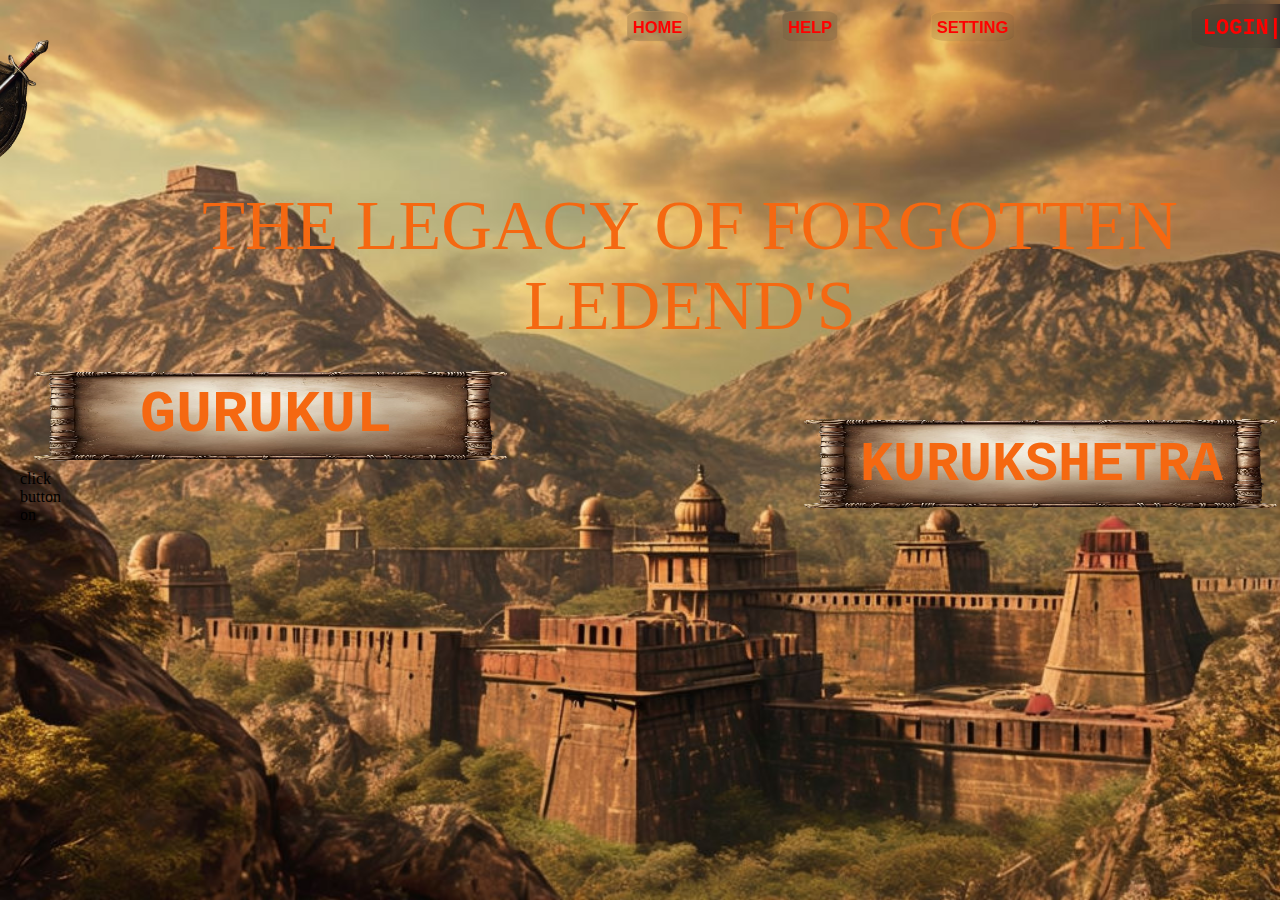
<file: index.html>
<!DOCTYPE html>
<html lang="en">
    <head>
      <title>website Game</title>
      
      <title>Responsive website</title>
    
    <link rel="stylesheet" href="styles.css">
 </head>
<body>
  <div class="cont">
    <div class="main">
      <div class="nav">
          <div class="icon">
             <div class="logo">
              <img src="img\a-sheild.png" width="150px" height="150px">
              </div>
                <div class="menu">
                
                  <a href="C:\Users\Prathmesh\HTML\href home.html">HOME</a>
                  <a href="E:\website RroRam\login.html">HELP</a>
                  <a href="C:\Users\Prathmesh\HTML\Form Event.html">SETTING</a>
                  
                  
              </div>
              <div class="login">
                <a href="login.html">LOGIN|SINGUP </a>
                
              </div>
              
      
            <div class="content">
              <center>   THE LEGACY OF FORGOTTEN <BR> LEDEND'S</center>
            </div>
            <div class="img-box">
            <img src ="img\a-ancient--preview.png" width="500" height="100"><a href="gurukul.html">GURUKUL</a> click button on
            </div>
            <div class="img-box1">
              <img src ="img\a-ancient--preview.png" width="500" height="100"><a href="kuruk games.html">KURUKSHETRA</a>
            </div>
            
            
  
    <script language="jscript">
     

    </script>
  </body>
</div>
</div>
  <!-- Coding By CodingNepal - www.codingnepalweb.com -->

  </div>

  
</body>

</html>
</file>
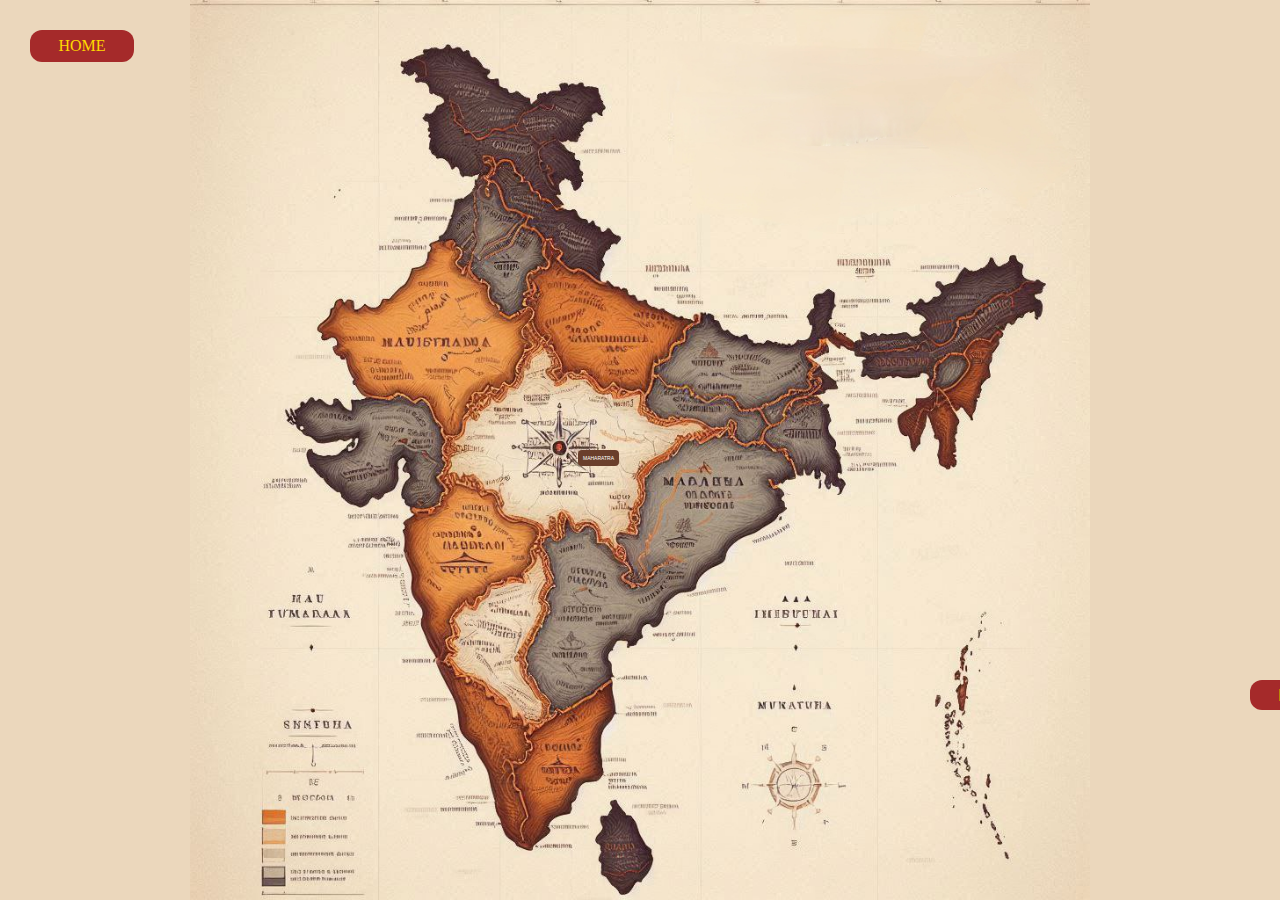
<file: gurukul.html>
<!DOCTYPE html>
<html lang="en">
<head>
    <meta charset="UTF-8">
    <meta name="viewport" content="width=device-width, initial-scale=1.0">
    <title>Image Toggle</title>
<style>
        body, html {
            margin: 0;
            padding: 0;
            height: 100%;
            background-color:  rgb(235, 215, 188); 
        }

        #container {
            display: flex;
            align-items: center;
            justify-content: center;
            height: 100vh;
            position: relative;
        }

        img {
            height: 100vh;
            transition: transform 0.5s ease;
            position: absolute;
        }

        #i1 {
            left: 50%;
            transform: translateX(-50%);
        }

        #i2 {
            right: 0;
            display: none;
            transition: transform 0.5s ease;
        }

        #toggleButton {
            position: absolute;
            left:578px;
            top: 450px;
            padding: 5px 5px;
            font-size: 5px;
            background-color: #6A3F2B;
            color: white;
            border: none;
            border-radius: 4px;
            cursor: pointer;
           
        }

#toggleButton:hover {
    height: 30px;
    width: 80px;
    background-color: #8B4513;
    color: yellow; /* Text color on hover */
    transform: translateY(-5px);
    box-shadow: 0px 10px 15px rgba(0, 0, 0, 0.3);
    line-height: 50px; /* Adjusts vertical alignment on hover */
}
        #myText {
    display: none;
    position: absolute;
    bottom: 10px;
    left: 510px;
    top: 440px;
    color: black;
    background-color: rgb(235, 215, 188); 
    padding: 10px;
    border-radius: 8px;
    font-size: 14px;
    transition: opacity 0.5s ease;
    opacity: 0;
}

#s {
            
            text-shadow: 2px 2px 3px rgba(0, 0, 0, 0.2), 
                         4px 4px 6px rgba(0, 0, 0, 0.2), 
                         6px 6px 9px rgba(0, 0, 0, 0.2); /* Soft 3D shadow */
            color: #cc4c0b;
            font-size:50px;
            
        }
       

#toggleButton:hover {
    height: 40px; /* Adjusted height */
    width: 120px; /* Adjusted width */
    background-color: #8B4513;
    color: yellow; /* Text color on hover */
    transform: translateY(-5px);
    box-shadow: 0px 10px 15px rgba(0, 0, 0, 0.3);
    font-size: 18px; /* Increased font size on hover */
    background-color: brown;
    color:yellow;
    padding: 5px 10px;  /* Padding to provide space inside the button */
    text-align: center;  /* Center the text horizontally */
    line-height: 30px;  /* Center the text vertically */
    font-size: 16px;  /* Adjust font size */
    border: none;  /* Remove border */
    border-radius: 12px;  /* Rounded corners */
    cursor: pointer;  /* Change cursor on hover */
    transition: background-color 0.3s ease, transform 0.3s ease;  /* Smooth transition */
}


  






#n1 {
    width: 100px;  /* Adjusted width for better centering */
    height: 30px;  /* Adjusted height for better centering */
    position: absolute;
    left: 1250px;
    top: 680px;
    background-color: brown;
    color: blanchedalmond;
    padding: 1px 2px;   /* Padding to provide space inside the button */
    text-align: center;  /* Center the text horizontally */
    line-height: 30px;  /* Center the text vertically */
    font-size: 16px;  /* Adjust font size */
    border: none;  /* Remove border */
    border-radius: 12px;  /* Rounded corners */
    cursor: pointer;  /* Change cursor on hover */
    transition: background-color 0.3s ease, transform 0.3s ease;  /* Smooth transition */
    
}

#n1:hover {
    background-color: #45a049;  /* Darker green on hover */
    transform: scale(1.1);  /* Slightly enlarge the button on hover */
}
    

        #n2 {
    width: 100px;  /* Adjusted width for better centering */
    height: 30px;  /* Adjusted height for better centering */
    position: absolute;
    left: 1380px;
    top: 680px;
    background-color: brown;
    color: blanchedalmond;
    padding: 1px 10px;  /* Padding to provide space inside the button */
    text-align: center;  /* Center the text horizontally */
    line-height: 30px;  /* Center the text vertically */
    font-size: 16px;  /* Adjust font size */
    border: none;  /* Remove border */
    border-radius: 12px;  /* Rounded corners */
    cursor: pointer;  /* Change cursor on hover */
    transition: background-color 0.3s ease, transform 0.3s ease;  /* Smooth transition */
}

#n2:hover {
    background-color: #45a049;  /* Darker green on hover */
    transform: scale(1.1);  /* Slightly enlarge the button on hover */
}
.button a {
    color: rgb(255, 217, 0);
    text-decoration: none;

}

.back {
    width: 100px;  /* Adjusted width for better centering */
    height: 30px;  /* Adjusted height for better centering */
    position: absolute;
    left: 30px;
    top: 30px;
    background-color: brown;
    color: blanchedalmond;
    padding: 1px 2px;   /* Padding to provide space inside the button */
    text-align: center;  /* Center the text horizontally */
    line-height: 30px;  /* Center the text vertically */
    font-size: 16px;  /* Adjust font size */
    border: none;  /* Remove border */
    border-radius: 12px;  /* Rounded corners */
    cursor: pointer;  /* Change cursor on hover */
    transition: background-color 0.3s ease, transform 0.3s ease;  /* Smooth transition */
    
}
.back a{
    color: rgb(255, 217, 0);
    text-decoration: none;

}

.back:hover {
    background-color: #45a049;  /* Darker green on hover */
    transform: scale(1.1);  /* Slightly enlarge the button on hover */
}

       
    </style>
</head>
<body>
   
    <div id="container">
        <img id="i1" src="img\IMG_20240902_090546.jpg" alt="Image 1">
        <img id="i2" src="img\IMG_20240831_235325_543.jpg" alt="Image 2">
        
        <!-- <div id="but1">RASHTHAN</div> -->
        <button id="toggleButton" onclick="toggleImages()">MAHARATRA</button>
        
        <p id="myText">
            <b id="s" >SHIVAJI &nbsp;MAHARAJ</b>
            <br>
            
            <em>
                
                <b>Birth:</b>
                <br> 
                
                Shivaji Maharaj, born on February 19, 1630, at Shivneri Fort in Maharashtra, 
                <br>stands as one of India's most revered and legendary figures. He is celebrated 
                <br>as the founder of the Maratha Empire and is renowned  for his unwavering 
             
                <br>
                <br>
                <b>Family:</b>
                <br>
                 
                Shivaji Maharaj, the founder of the Maratha Empire, was born into a family 
                <br>with a rich 
                cultural and military background. 
               
                <br>
                <br>
                <!-- <b>Education:</b>
                <br>
                
                Shivaji Maharaj's education was a blend of cultural, military, administrative,
                <br>which equipped him with the skills needed to establish and lead the
                <br> Maratha Empire. -->
                
                
                
                
                
            </em>
        </p>
        
    </div>
   <div class="button">
        <button id="n1"><a href="gurukul.html">BACK</button></a>
        <button id="n2"><a href="story.html">NEXT</button></a>
    
    </div>
    <div class="back">
        <a href="index.html">HOME</a>
    </div>
</form>
<script>
        function toggleImages() {
            const img1 = document.getElementById('i1');
            const img2 = document.getElementById('i2');
            const text = document.getElementById('myText');
            const but = document.getElementById('toggleButton');
            
            if (img2.style.display === 'none' || img2.style.display === '') {
                setTimeout(() => {
                    img2.style.display = 'block';
                    img2.style.height = '60%';
                    img2.style.transform = 'translateY(-30%) translateX(-5%)';
                }, 130); 

                setTimeout(() => {
                    text.style.display = 'block';
                    text.style.opacity = 1; 
                    text.style.transform = 'translateX(100%)';
                }, 130); 
                img1.style.transform = 'translateX(-100%)';
                but.style.display = 'none';
            } else {
                img2.style.display = 'none';
                img1.style.transform = 'translateX(-50%)';
                text.style.display = 'none';
            }
        }
    </script>
</body>
</html>
</file>
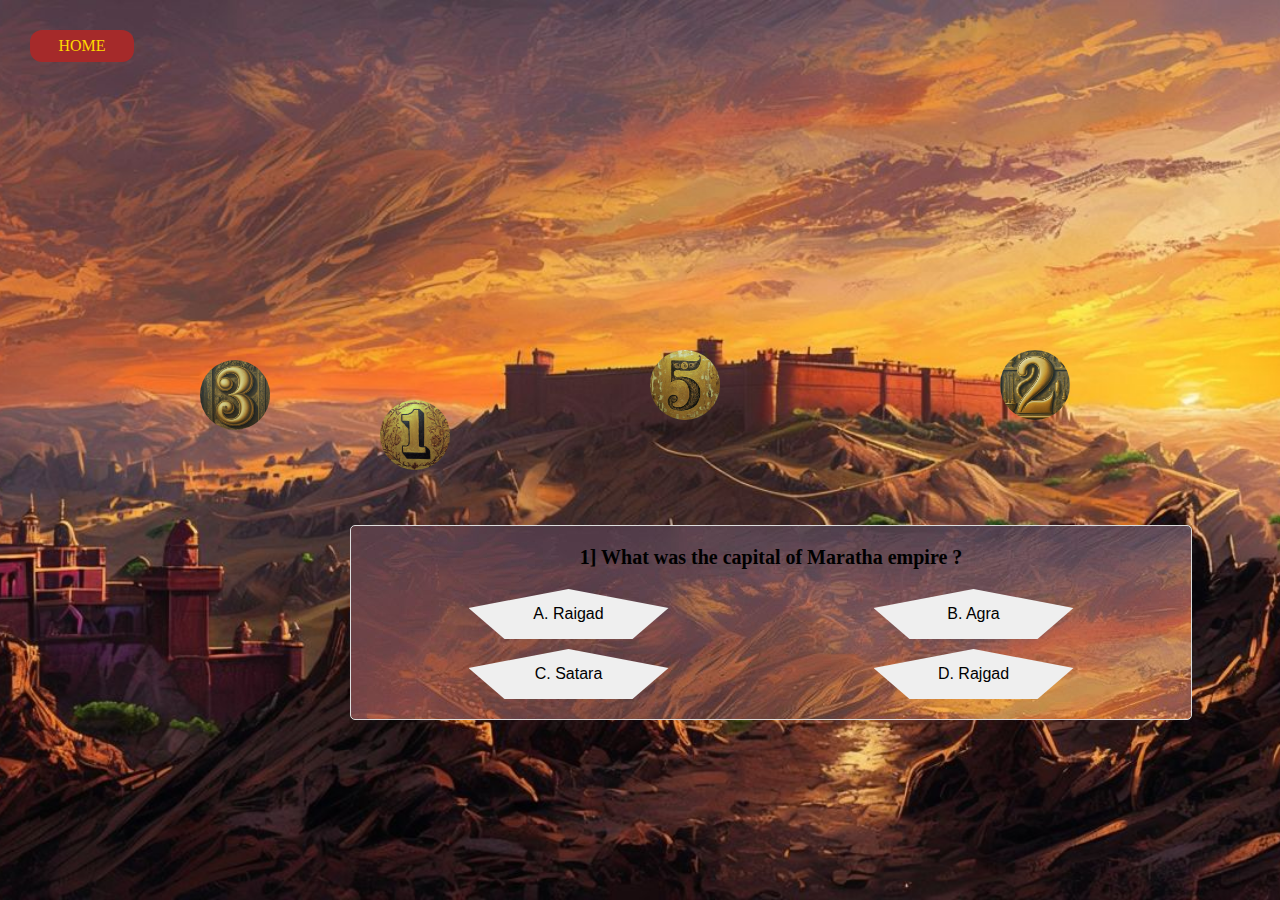
<file: krur.html>
<!DOCTYPE html>
<html lang="en">
<head>
    <meta charset="UTF-8">
    <meta name="viewport" content="width=device-width, initial-scale=1.0">
    <title>Roadmap Sequence</title>
    <style>
        body, html {
            height: 100%;
            margin: 0;
            padding: 0;
        }

        .bg-image {
            background-image: url('background.jpg');
            height: 100%;
            background-position: center;
            background-size: cover;
            background-repeat: no-repeat;
            background-attachment: fixed; 
        }

        .bg-image img {
            transition: transform 0.5s ease-in-out; 
            width: 70px;
            height: 70px;
           border-radius: 50%; /* Pentagon shape */
        }

        .bg-image img:hover {
            transform: scale(2); 
        }

        #level1 {
            position: absolute;
            top: 400px;    
            left: 380px; 
        }

        #level2 {
            position: absolute;
            top: 350px;    
            left: 1000px; 
        }

        #level3 {
            position: absolute;
            top: 360px;    
            left: 200px; 
        }

        #level4 {
            position: absolute;
            top: 400px;    
            left: 1300px; 
        }

        #level5 {
            position: absolute;
            top: 350px;    
            left: 650px; 
        }

        .quiz-container {
            position: absolute;
            left: 350px;
            top: 525px;
            width: 800px;
            padding: 20px;
            background-color: #fff;
            border: 1px solid #ddd;
            border-radius: 5px;
            text-align: center;
            background-image: url('background.jpg');
        }

        .question {
            font-size: 20px;
            margin-bottom: 20px;
        }

        .options {
            display: grid;
            grid-template-columns: 1fr 1fr;
            gap: 10px;
            list-style-type: none;
            padding: 0;
            margin: 0;
        }

        .options button {
            padding: 10px;
            font-size: 16px;
            cursor: pointer;
            background-image: url('https://static.vecteezy.com/system/resources/previews/002/485/546/large_2x/old-brown-color-paper-texture-photo.jpg');
            color: black;
            border: none;
            transition: background-color 0.3s ease;
            width: 200px;
            height: 50px;
            clip-path: polygon(50% 0%, 100% 38%, 82% 100%, 18% 100%, 0% 38%); /* Pentagon shape */
        }

        .options button:hover {
            background-color: #af1190;
        }

        .back {
    width: 100px;  /* Adjusted width for better centering */
    height: 30px;  /* Adjusted height for better centering */
    position: absolute;
    left: 30px;
    top: 30px;
    background-color: brown;
    color: blanchedalmond;
    padding: 1px 2px;   /* Padding to provide space inside the button */
    text-align: center;  /* Center the text horizontally */
    line-height: 30px;  /* Center the text vertically */
    font-size: 16px;  /* Adjust font size */
    border: none;  /* Remove border */
    border-radius: 12px;  /* Rounded corners */
    cursor: pointer;  /* Change cursor on hover */
    transition: background-color 0.3s ease, transform 0.3s ease;  /* Smooth transition */
    
}
.back a{
    color: rgb(255, 217, 0);
    text-decoration: none;

}

.back:hover {
    background-color: #45a049;  /* Darker green on hover */
    transform: scale(1.1);  /* Slightly enlarge the button on hover */
}
.next {
    width: 100px;  /* Adjusted width for better centering */
    height: 30px;  /* Adjusted height for better centering */
    position: absolute;
    left: 1375px;
    top: 675px;
    background-color: brown;
    color: blanchedalmond;
    padding: 1px 2px;   /* Padding to provide space inside the button */
    text-align: center;  /* Center the text horizontally */
    line-height: 30px;  /* Center the text vertically */
    font-size: 16px;  /* Adjust font size */
    border: none;  /* Remove border */
    border-radius: 12px;  /* Rounded corners */
    cursor: pointer;  /* Change cursor on hover */
    transition: background-color 0.3s ease, transform 0.3s ease;  /* Smooth transition */
    
}
.next a{
    color: rgb(255, 217, 0);
    text-decoration: none;

}

.next:hover {
    background-color: #45a049;  /* Darker green on hover */
    transform: scale(1.1);  /* Slightly enlarge the button on hover */
}


    </style>
</head>
<body>
    <div class="bg-image">
        <img src="img\level1.jpg" width="70" height="70" id="level1">
        <img src="img\unnamed.png" width="70" height="70" id="level2">
        <img src="img\unnamed (1).png" width="70" height="70" id="level3">
        <img src="img\unnamed (2).png" width="50" height="50" id="level4">
        <img src="img\unnamed (3).png" width="70" height="70" id="level5">
        <div class="quiz-container">
            <div class="question" id="question"><b>1] What was the capital of Maratha empire ?</b></div>
            <ul class="options">
                <li><button onclick="checkAnswer('A')">A. Raigad </button></li>
                <li><button onclick="checkAnswer('B')">B. Agra </button></li>
                <li><button onclick="checkAnswer('C')">C. Satara</button></li>
                <li><button onclick="checkAnswer('D')">D. Rajgad</button></li>
            </ul>
        </div>
    </div>
    <div class="back">
        <a href="index.html">HOME</a>
    </div>
    <div class="next">
        <a href="#">NEXT</a>
    </div>
    <script>
        function checkAnswer(answer) {
            const correctAnswer = 'A'; // Set the correct answer here
            if (answer === correctAnswer) {
                alert('Correct!');
            } else {
                alert('Incorrect, try again.');
            }
        }
    </script>
</body>
</html>
</file>
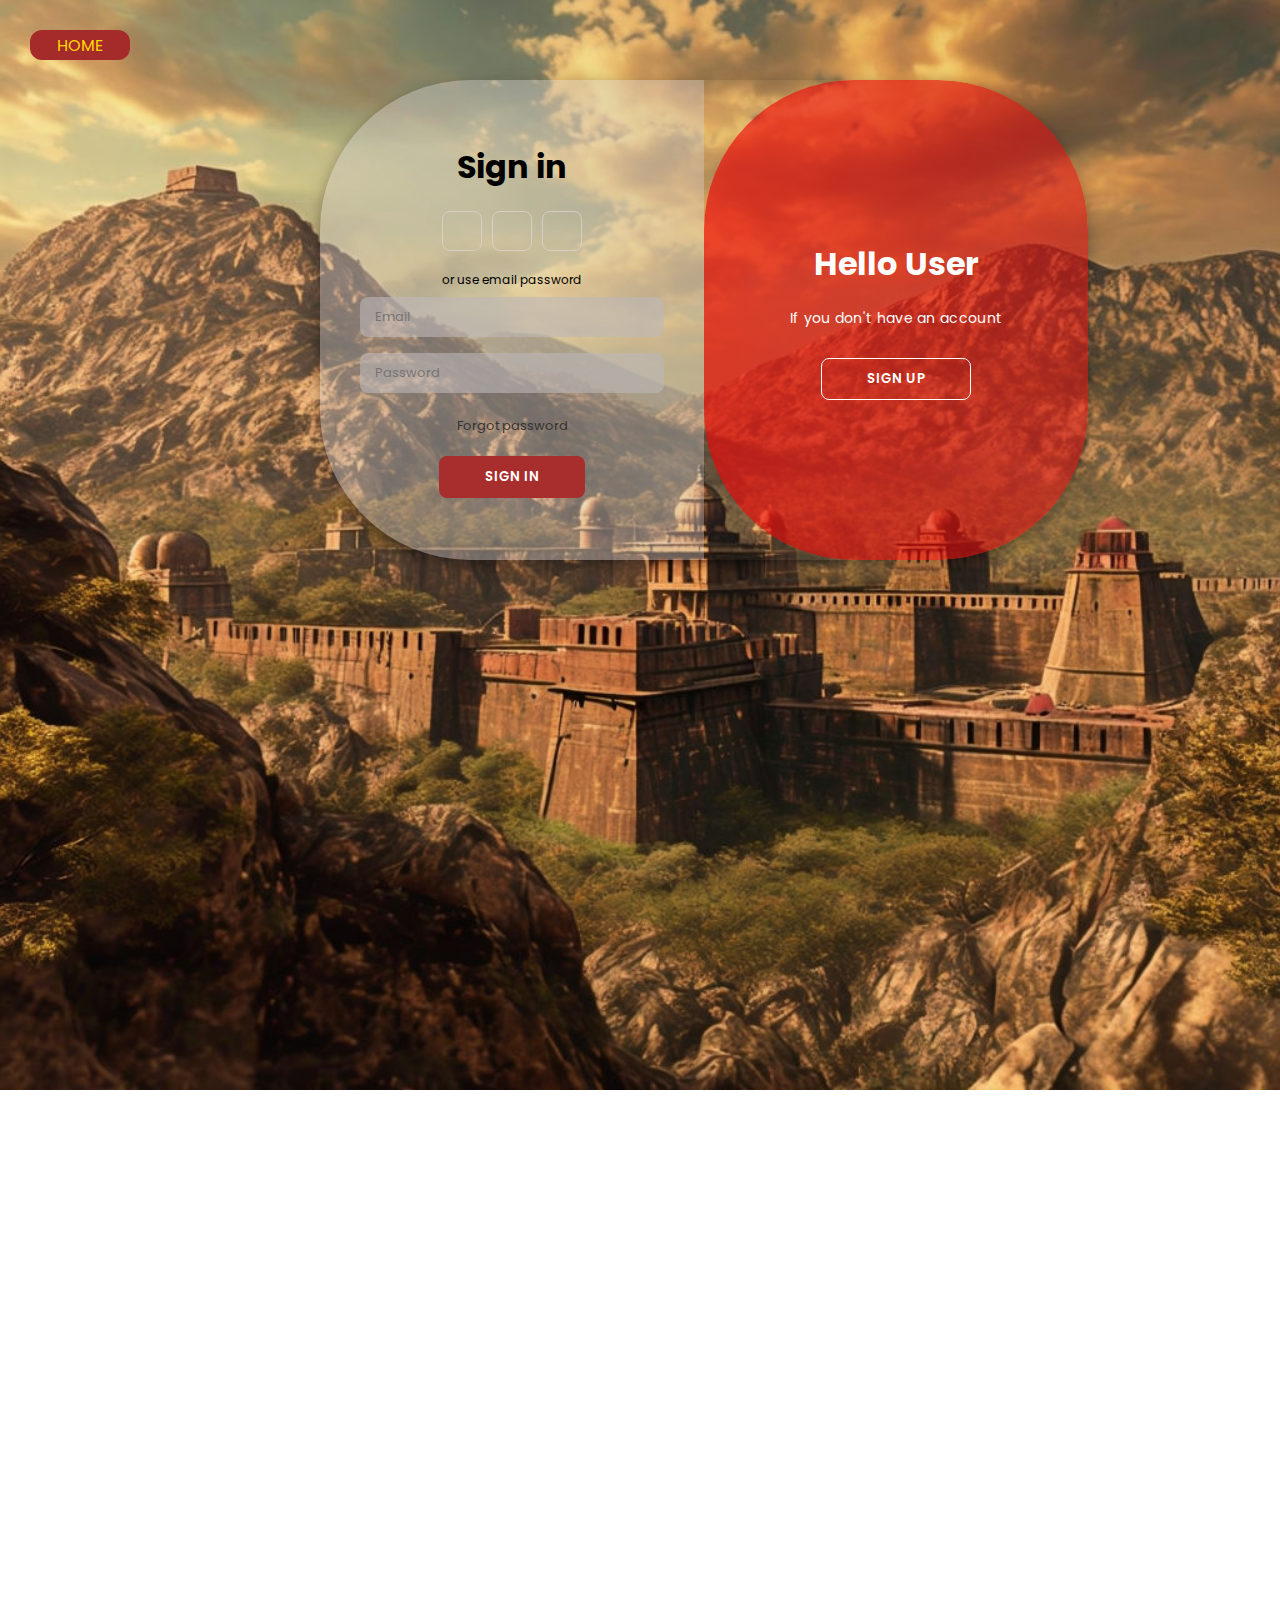
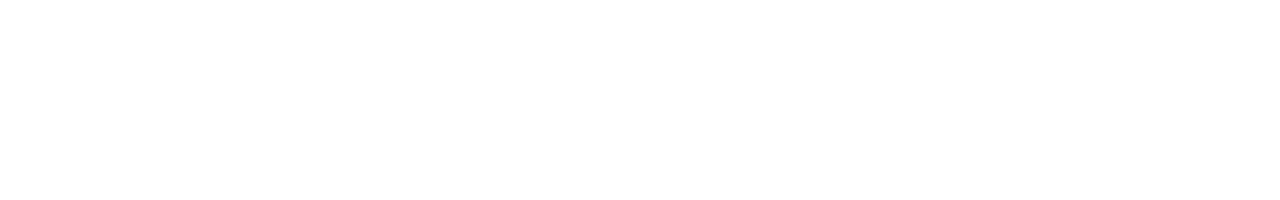
<file: login.html>
<!DOCTYPE html>
<html lang="en">
<head>
    <meta charset="UTF-8" />
    <meta name="viewport" content="width=device-width, initial-scale=1.0" />
    <link rel="stylesheet" href="login.css" />
    <link 
    rel="stylesheet" 
    href="https://cdnjs.cloudflare.com/ajax/libs/font-awesome/6.6.0/css/all.min.css" 
    integrity="sha512-Kc323vGBEqzTmouAECnVceyQqyqdsSiqLQISBL29aUW4U/M7pSPA/gEUZQqv1cwx4OnYxTxve5UMg5GT6L4JJg==" 
    crossorigin="anonymous" 
    referrerpolicy="no-referrer"
 />
 <link rel="preconnect" href="https://fonts.googleapis.com" />
<link rel="preconnect" href="https://fonts.gstatic.com" crossorigin />
<link 
    href="https://fonts.googleapis.com/css2?family=Poppins:ital,wght@0,100;0,200;
    0,300;0,400;0,500;0,600;0,700;0,800;0,900;1,100;1,200;1,300;1,400;1,500;1,600;
    1,700;1,800;1,900&display=swap" 
    rel="stylesheet"
/>
  <title>Login</title>
</head>
<div class="bg">
<body>
 
  <div class="container" id="container">
    <div class="sign-up">
     <form>
        <h1>Create Account</h1>
        <div class="icons"> 
           <a href="#" class="icon"><i class="fa-brands fa-google"></i></a>
           <a href="#" class="icon"><i class="fa-brands fa-github"></i></a>
           <a href="#" class="icon"><i class="fa-brands fa-facebook"></i></a>
        </div>
        <span> or use email for registration</span>
        <input type="text" placeholder="Name" />
        <input type="text" placeholder="Email" />
        <input type="password" placeholder="Password" />
        <button>Sign up</button>
    </form>
  </div>
  <div class="sign-in">
    <form>
       <h1>Sign in</h1>
       <div class="icons"> 
          <a href="#" class="icon"><i class="fa-brands fa-google"></i></a>
          <a href="#" class="icon"><i class="fa-brands fa-github"></i></a>
          <a href="#" class="icon"><i class="fa-brands fa-facebook"></i></a>
       </div>
       <span> or use email password</span>
       <input type="text" placeholder="Email" />
       <input type="password" placeholder="Password" />
       <a href="#">Forgot password</a>
       <button>Sign in</button>
   </form>
 </div>
 <div class="toogle-container">
    <div class="toogle">
        <div class="toogle-panel toogle-left">
            <h1>Welcome User</h1>
            <p>If you already have an account</p>
            <button class="hidden" id="login">Sign in</button>
        </div>
        <div class="toogle-panel toogle-right">
            <h1>Hello User</h1>
            <p>If you don't have an account</p>
            <button class="hidden" id="register">Sign up</button>
        </div>
     </div>
    </div>
   </div>
<div class="back">
  <a href="index.html">HOME</a>
</div>
   <script src="login.js"></script>
  </div>
 </body>
</html>
</file>
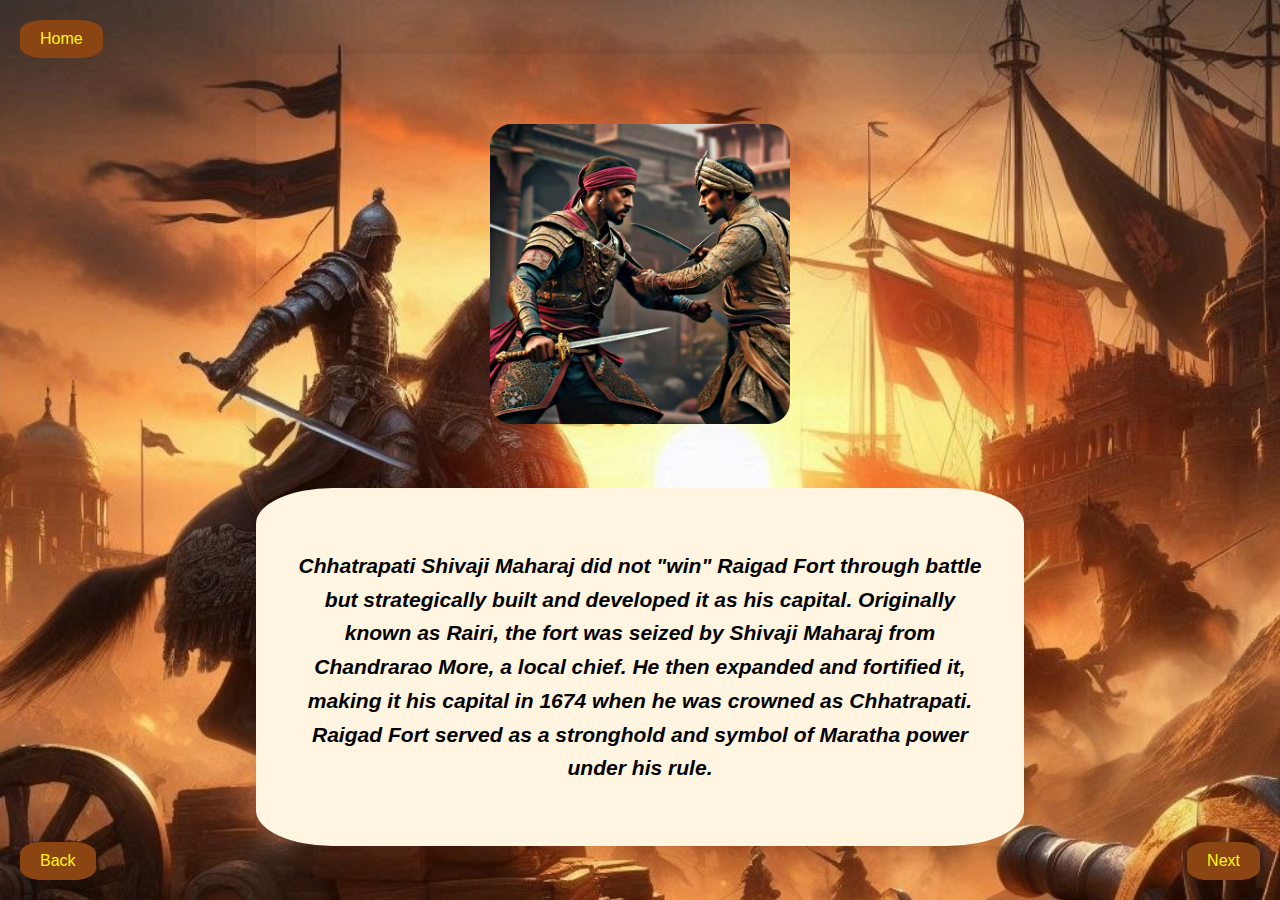
<file: story.html>
<!DOCTYPE html>
<html lang="en">
<head>
    <meta charset="UTF-8">
    <meta name="viewport" content="width=device-width, initial-scale=1.0">
    <title>Historic Game Storyline</title>
    <style>
        body {
            font-family: 'Arial', sans-serif;
            background-color: #e0cbbd; /* Light beige background to give an ancient feel */
            margin: 0;
            padding: 0;
            display: flex;
            justify-content: center;
            align-items: center;
            height: 100vh;
            background-image: url('Designer (3).jpeg.jpg'); /* Background image */
            background-size: cover;
            background-position: center;
            background-repeat: no-repeat;
            flex-direction: column; /* Stack elements vertically */
            position: relative; /* For absolute positioning of buttons */
        }

        .container {
            width: 60%;
            box-shadow: 0 0 20px rgba(0, 0, 0, 0.1);
            text-align: center;
            padding-top: 10px;
            position: relative;
        }
       .editable-section {
            padding: 40px;
            font-size: 18px;
            line-height: 1.6;
            background-color: #fff5e1; /* Light yellowish background for the editable section */
            overflow-y: auto;
            border-radius: 10%;
        }

        .btn-home, .btn-next, .btn-back {
            position: absolute;
            padding: 10px 20px;
            background-color: #8b4513; /* Dark brown for buttons */
            color: #fef611;
            border: none;
            cursor: pointer;
            font-size: 16px;
            border-radius: 30%;
        }

        .btn-home {
            top: 20px;
            left: 20px;
        }

        .btn-next {
            bottom: 20px;
            right: 20px;
        }

        .btn-back {
            bottom: 20px;
            left: 20px;
        }
        
        .btn-home:hover, .btn-next:hover, .btn-back:hover {
            background-color: #a0522d; /* Slightly lighter brown on hover */
        }
        .image-section{
             margin: 20px;
             padding: 10px;
             }

             .image-section img{
             margin: 20px;
             padding: 10px;
             border-radius: 10%;
              }

              .image-section1:hover{
                transform: scaleX(1.1);
              }

    </style>
</head>
<body>
    <button class="btn-home" onclick="location.href='index.html'">Home</button> <!-- Home button -->
    <div class="container">
        <div class="image-section">
            <img src="ignite.jpg" alt="Historic Image" width="300px" height="300px">
        </div>
        <div class="editable-section">
            <p>
               <b><i><h3>Chhatrapati Shivaji Maharaj did not "win" Raigad Fort through battle but 
                strategically built and developed it as his capital. Originally known as Rairi, the 
                fort was seized by Shivaji Maharaj from Chandrarao More, a local chief. He then expanded 
                and fortified it, making it his capital in 1674 when he was crowned as Chhatrapati. Raigad 
                Fort served as a stronghold and symbol of Maratha power under his rule.</i></b></h3>
            </p>
        </div>
    </div>
    <button class="btn-back" onclick="history.back()">Back</button> <!-- Back button -->
    <button class="btn-next" onclick="location.href='nextpage.html'">Next</button> <!-- Next button -->
</body>
</html>
</file>
<file: styles.css>
/* styles.css */
*{
        margin: 0;
        padding: 0;
}
.body{
        width: 100vh;
        height: 100vh;
        background-image: url("");
        background-repeat: no-repeat;
        background-attachment: fixed;  
        background-size: cover;
}
.cont{
       
        background-image:url('bg pic.jpeg');
        height: 100vh;
        /* Replace with your image path */
        background-size: cover;
        background-repeat: no-repeat;
        background-position: center;
        background-attachment: fixed;
 }
 
.nav{
        width: 1500px;
        height: 50%;
        margin: auto;
           }
.icon{
        width: 100px;
        float: left;
        text-decoration: none;
        height: 40px;
        }
.logo{
       padding-left: 1rem;
       padding-top: 2rem;
            }
    .menu{
                 
                  float: left;
                  padding-top: -30px;
                  font-size: 15px;
                  display: flex;
                  text-align: center;
                  font-family: Arial;
                  padding-left: 40rem;
                  margin-top: -60%;
                  text-decoration: none;
                  float: left;
                  display: flex;
                  justify-content: center;
                  align-items: center;
                  text-decoration: none;
                }
                .menu a{
                  background-color: #ffe600;
                  padding: 5px 5px;
                  border-radius: 20%;
                  
                    position: relative;
                    background-color: hsla(0, 0%, 10%, 0.1);
                    border: 2px solid var(--white-color);
                    backdrop-filter: blur(8px);
                    transition: transform 0.3s ease, background-color 0.3s ease, box-shadow 0.3s ease;
                    transition: 0.1s;
                    transform: scale(1.1);
                    z-index:2 ;
                    
                 }
    .main a{
              
                  color: #ff0000;
                  font-family: Arial;
                  font-weight: bold;
                  transition: 0.4s ease-in-out;
                  text-decoration: none;
                  text-underline-offset: none;
                  list-style: name;
                  margin-left: 100px;
                  margin-top: -200px;
                  font-size: 15px;
                  padding-bottom: -3rem;
                  text-decoration: none;
                  position: relative;
                  transition: transform 0.3s ease, background-color 0.3s ease, box-shadow 0.3s ease;
                  transition: 0.1s;
                  
              }
    .background{
                  height: 1300px;
                  width: 120px;
                  background-image: cross-fade(color-moz-linear-gradient(rgba(0,0,0,0.7)));
                  background-image: url("");
              }
    .search{
                  width:  900px;
                  float: left;
                  margin-left: 280px;
                }
    
                .login{
                 
                  float: left;
                  padding-top: none;
                  font-size: 10px;
                  display: flex;
                  text-align: center;
                  font-family: Arial;
                padding-left: 1300px;
                  margin-top: -70%;
                  text-decoration: none;
                  
                  
                  
                }
                
                .login a{
                  color: #ff0000;
                  font-family: Courier New;
                  font-weight: bold;
                  transition: 0.4s ease-in-out;
                  text-decoration: none;
                  text-underline-offset: none;
                  list-style: name;
                  margin-left: 10px;
                  margin-top: -110px;
                  font-size: 20px;
                  padding: 60px;
                  height: 20px;
                  text-decoration: none;

                  background-color: #ffe600;
                  padding: 10px 10px;
                  border-radius: 20%;
                  
                    position: relative;
                    background-color: hsla(0, 0%, 10%, 0.1);
                    border: 2px solid var(--white-color);
                    backdrop-filter: blur(8px);
                    transition: transform 0.3s ease, background-color 0.3s ease, box-shadow 0.3s ease;
                    transition: 0.1s;
                    transform: scale(1.1);
                    z-index:2 ;
                    
                }

      .content {
                  width: 1200px;
                  padding-left: 200px;
                  color: #f56811;
                  position: relative;
                  font-size: 70px;
                  align-items: center;
                  padding-top: -5px;
                  }
                
      body {
                  display: flex;
                  justify-content: center;
                  align-items: center;
                  min-height: 100vh;
                  background: #11131E;
              }
      .container{
                  position: relative;
                  display: flex;
                  justify-content: center;
                  align-items: center;
                  flex-wrap: wrap;
                  gap: 100px 50px;
                  padding: 100px 50px;
              }
      .container .card {
                  position: relative;
                  display: flex;
                  justify-content: center;
                  align-items: flex-start;
                  width: 350px;
                  max-width: 100%;
                  height: 300px;
                  background: white;
                  border-radius: 20px;
                  transition: 0.5s;
                  box-shadow: 0 35px 80px rgba(95, 53, 53, 0.15);
              }
    .img-box {
      padding-left: 130px;
      margin-top:10px ;

    }
    body {
      display: flex;
      justify-content: center;
      align-items: center;
      height: 100vh;
      margin: 0;
      
  }
  
  .img-box {
    padding-left: 130px;
      margin-top:20px ;
      box-shadow: 0 10px 20px rgba(0, 0, 0, 0.1);
      position: relative;
      transition: transform 0.3s ease, background-color 0.3s ease, box-shadow 0.3s ease;
      transition: 0.1s;
  }
  
  .img-box:hover {
      transform: scale(1.1);
      z-index:2 ;
      
      
  }
              .img-box1 {
                margin-left: 900px;
                position: relative;
                margin-top: -110px;
                margin-right: 100px;
                transition: transform 0.s ease, background-color 0.3s ease, box-shadow 0.3s ease;
                transition: 0.1s;
              }
              .img-box1:hover {
                transform: scale(1.1);
                z-index:2;
                box-shadow: 0 10px 20px rgba(0, 0, 0, 0.1);
            }

.img-box a {
  width: 100px;
  margin: 30px;
  margin-top: -30px;
  padding-top: 30px;
  padding: 100px ;
  color: #f56811;
  position: relative;
  font-size: 60px;
  align-items: center;
  padding-left: 20px;
  position:absolute;
  top: -55px;
  left: 200px;
  font-family: Courier New;
  }


.img-box1 a{
 
    width: 100px;
    margin: 30px;
    margin-top: -30px;
    padding-top: 30px;
    padding: 100px ;
    color: #f56811;
    position: relative;
    font-size: 55px;
    align-items: center;
    padding-left: 20px;
    position:absolute;
    top: -50px;
    left: 20px;
    font-family: Courier New;
    }
  
      .back{
                  margin-top: 5%;
                  color: #ff0000;
                  text-align: center;
              }
              .yom {
                  background: wheat;
                  height: 350px;
                  width: 1200px;
                  background-color:rgb(255, 255, 254);
                  border-radius: 2rem;
                  margin-top: 10%;
                  padding-left: 1rem;
                  font-size: 25px;
              }
    .footer {
        position: absolute;
        margin-top: 70%;
        left: 50%;
        transform: translate(-50%, -50%);
        max-width: 1200px;
        width: 95%;
        background: #2f3958;
        border-radius: 20px;
      }
      .footer .footer-row {
        display: inline-flex;
        flex-wrap: wrap;
        justify-content: space-between;
        gap: 1.5rem;
        padding: 60px;
      }
    .footer-row .footer-col h4 {
        color: rgb(255, 255, 255);
        font-size: 1.5rem;
        font-weight: 500;
        }
    .footer-col .links {
        margin-top: 50px;
      }
    .footer-col .links li {
        list-style: none;
        margin-bottom: 10px;
        display: inline;
      }
    .footer-col .links li a {
        text-decoration: none;
        color: #a1a1a1;
      }
    .footer-col .links li a:hover {
        color: #fff;
      }
    .footer-col p {
        margin: 30px 0;
        color: #bfbfbf;
        max-width: 500px;
      }
    .footer-col form {
        display: flex;
        gap: 5px;
      }
    .footer-col input {
        height: 40px;
        border-radius: 6px;
        background: none;
        width: 100%;
        outline: none;
        border: 1px solid #7489C6 ;
        caret-color: #fff;
        color: #fff;
        padding-left: 10px;
      }
    .footer-col input::placeholder {
        color: #ccc;
      }
    .footer-col form button {
        background: #fff;
        outline: none;
        border: none;
        padding: 10px 15px;
        border-radius: 6px;
        cursor: pointer;
        font-weight: 500;
        transition: 0.2s ease;
      }
    .footer-col form button:hover {
        background: #cecccc;
      }
    .footer-col .icons {
        display: flex;
        margin-top: 30px;
        gap: 30px;
        cursor: pointer;
      }
    .footer-col .icons i {
        color: #afb6c7;
      }
    .footer-col .icons i:hover  {
        color: rgb(184, 143, 143);
      }
    @media (max-width: 768px) {
        .footer {
          position: relative;
          margin-bottom: 120px;
          left: 120px;
          transform: none;
          width: 50%;
          border-radius: 0;
        }
    .footer .footer-row {
          padding: 100px;
          gap: 5rem;
        }
    .footer-col form {
          display: flex;
        }
    .footer-col form :where(input, button) {
          width: 100%;
        }
    .footer-col form button {
          margin: 10px 0 0 0;
        }
      }
</file>
<file: login.css>
* {
    margin: 0;
    padding: 0;
    box-sizing: border-box;
    font-family: "Poppins", sans-serif;
  }
  .bg{
    background-image:url('bg pic.jpeg');
        height: 200vh;
        /* Replace with your image path */
        background-size: cover;
        background-repeat: no-repeat;
        background-position: center;
        background-attachment: fixed;
  }
  body {
    top: 20px;
    left: 40px;
    
  }
  
  .container {
    background-color: #9693930b;
    border-radius: 150px;
    box-shadow: 0 5px 15px rgba(0, 0, 0, 0.35);
    position: relative;
    overflow: hidden;
    width: 768px;
    max-width: 100%;
    min-height: 480px;
    top: 80px;
    margin-left: 25%;
  }
  
  .container p {
    font-size: 14px;
    line-height: 20px;
    letter-spacing: 0.3px;
    margin: 20px 0;
  }
  
  
  .container span {
    font-size: 12px;
  }
  
  .container a {
    color: #333;
    font-size: 13px;
    text-decoration: none;
    margin: 15px 0 10px;
  }
  .container button {
    background-color: #a82d2d;
    color: #fff;
    padding: 10px 45px;
    border: 1px solid transparent;
    border-radius: 8px;
    font-weight: 600;
    letter-spacing: 0.5px;
    text-transform: uppercase;
    margin-top: 10px;
    cursor: pointer;
  }
  
  .container button.hidden {
    background-color: transparent;
    border-color: #fff;
  }
  
  .container form {
    background-color: #dcd5d55c;
    display: flex;
    align-items: center;
    justify-content: center;
    flex-direction: column;
    padding: 0 40px;
    height: 100%;
  }
  
  .container input {
    background-color: #bdb8b899;
    border: none;
    margin: 8px 0;
    padding: 10px 15px;
    font-size: 13px;
    border-radius: 8px;
    width: 100%;
    outline: none;
  }
  
  .sign-up, .sign-in {
    position: absolute;
    top: 0;
    height: 100%;
    transition: all 0.6s ease-in-out;
  }
  
  .sign-in {
    left: 0;
    width: 50%;
    z-index: 2;
  }
  
  .container.active .sign-in {
    transform: translateX(0%);
  }
  
  .sign-up {
    left: 0;
    width: 50%;
    z-index: 2;
    opacity: 0;
  }
  
  .container.active .sign-up {
    transform: translateX(100%);
    opacity: 1;
    z-index: 5;
    animation: move 0.6s;
  }
  
  @keyframes move {
    0%, 49.99%{
      opacity: 0;
      z-index: 1;
    }
     50%, 100%{
      opacity: 1;
      z-index: 5;
    }
  }
  
  .icons {
    margin: 20px 0;
  }
  
  .icons a {
    border: 1px solid #e4d8d8a8;
    border-radius: 20%;
    display: inline-flex;
    justify-content: center;
    align-items: center;
    margin: 0 3px;
    width: 40px;
    height: 40px;
  }
  
  .toogle-container {
    position: absolute;
    top: 0;
    left: 50%;
    width: 50%;
    height: 100%;
    overflow: hidden;
    border-radius: 150px;
    z-index: 1000;
    transition: all 0.6s ease-in-out;
  }
  
  .container.active .toogle-container {
    transform: translateX(-100%);
    border-radius: 150px;
  }
  .toogle {
    background-color: #f7787854;
    height: 100%;
    background: linear-gradient(to right, #fc0404c3, #dc0b0b8b);
    color: #fff;
    position: relative;
    left: -100%;
    width: 200%;
    transform: translateX(0);
    transition: all 0.6s ease-in-out;
  }
  
  .container.active .toogle {
    transform: translateX(50%);
    
  }
  
  .toogle-panel {
    position: absolute;
    width: 50%;
    height: 100%;
    display: flex;
    justify-content: center;
    align-items: center;
    flex-direction: column;
    padding: 0 30px;
    text-align: center;
    top: 0;
    transform: translateX(0);
    transition: all 0.6s ease-in-out;
  }
  
  .toogle-left {
    transform: translateX(-200%);
  }
  
  .container.active .toogle-left {
    transform: translateX();
  }
  
  .toogle-right {
    right: 0;
    transform: translateX(0);
  }
  
  .container.active .toogle-right {
    transform: translateX(200%);
  }
  .back {
    width: 100px;  /* Adjusted width for better centering */
    height: 30px;  /* Adjusted height for better centering */
    position: absolute;
    left: 30px;
    top: 30px;
    background-color: brown;
    color: blanchedalmond;
    padding: 1px 2px;   /* Padding to provide space inside the button */
    text-align: center;  /* Center the text horizontally */
    line-height: 30px;  /* Center the text vertically */
    font-size: 16px;  /* Adjust font size */
    border: none;  /* Remove border */
    border-radius: 12px;  /* Rounded corners */
    cursor: pointer;  /* Change cursor on hover */
    transition: background-color 0.3s ease, transform 0.3s ease;  /* Smooth transition */
    
}
.back a{
    color: rgb(255, 217, 0);
    text-decoration: none;

}

.back:hover {
    background-color: #45a049;  /* Darker green on hover */
    transform: scale(1.1);  /* Slightly enlarge the button on hover */
}
</file>
